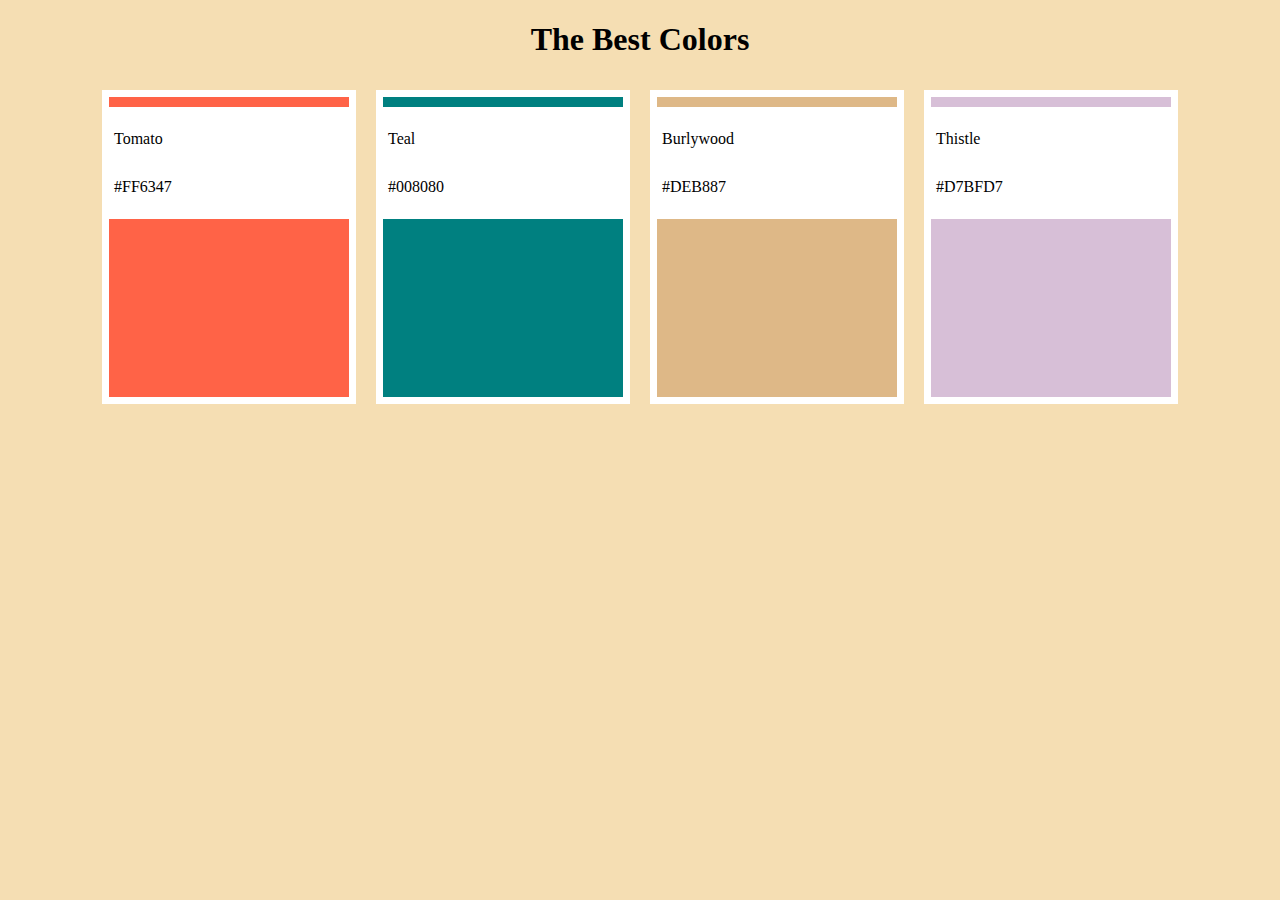
<file: _03/index.html>
<!DOCTYPE html>
<html>

<head>
  <meta charset="utf-8">
  <meta name="viewport" content="width=device-width">
  <title>repl.it</title>
  <link rel="stylesheet" type="text/css" href="styles.css" />
</head>

<h1>The Best Colors</h1>

<body>
  <div class="container">
    <div class="box">
      <div class="box1">
        <div class="box2">Tomato</div>
        <div>#FF6347</div>
      </div>
    </div>
    <div class="box">
      <div class="box1">
        <div class="box2">Teal</div>
        <div>#008080</div>
      </div>
    </div>
    <div class="box">
      <div class="box1">
        <div class="box2">Burlywood</div>
        <div>#DEB887</div>
      </div>
    </div>
    <div class="box">
      <div class="box1">
        <div class="box2">Thistle</div>
        <div>#D7BFD7</div>
      </div>
    </div>
  </div>
</body>

</html>
</file>
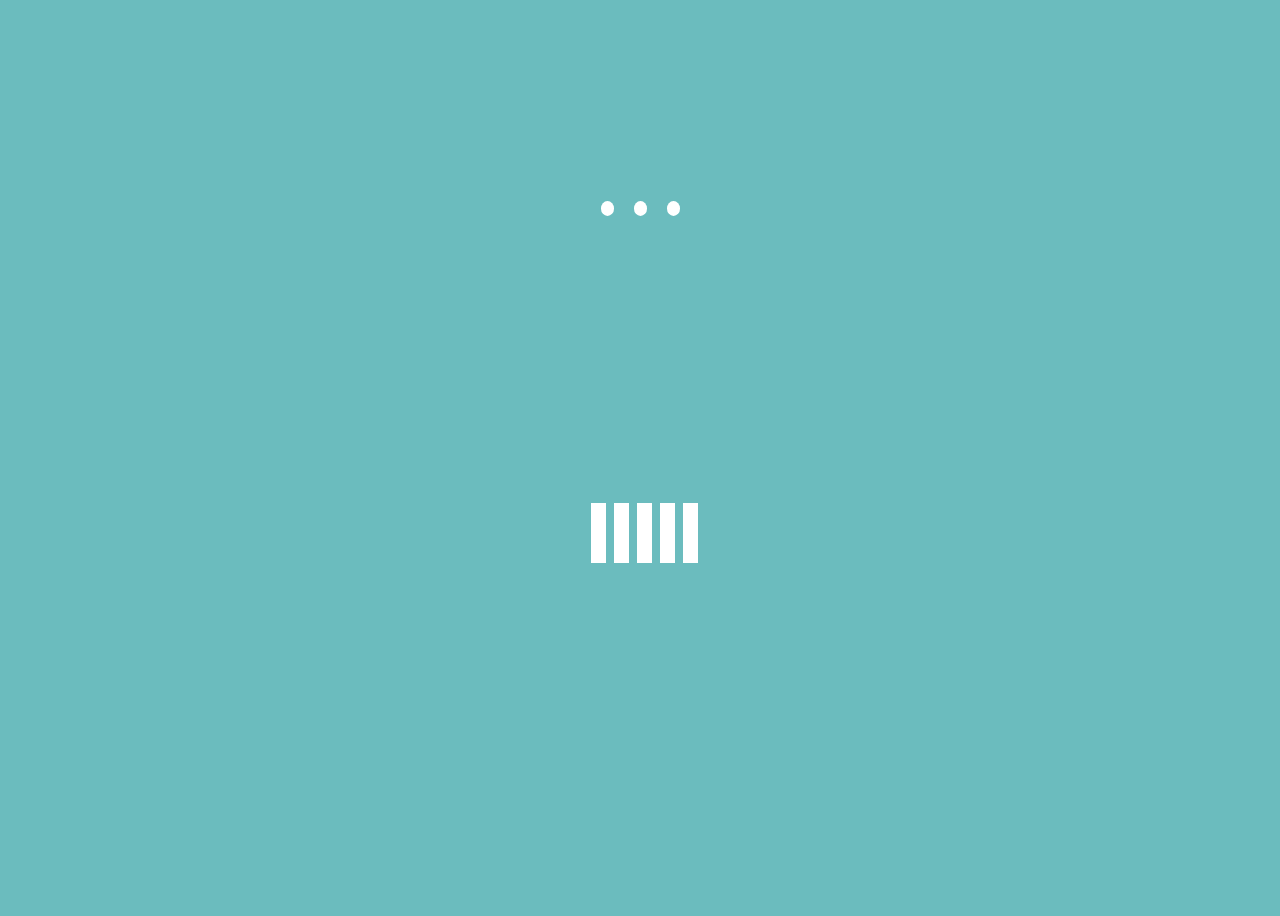
<file: _04/index.html>
<!DOCTYPE html>
<html>

<head>
  <meta charset="utf-8">
  <meta name="viewport" content="width=device-width">
  <link rel="stylesheet" type="text/css" href="styles.css" />
  <title>animations</title>
</head>

<body>
  
  <div class="container">
    <div class="three_dots">
      <div class="dot"></div>
      <div class="dot"></div>
      <div class="dot"></div>
    </div>

    <div class="wave">
      <div class="first_bar"></div>
      <div class="second_bar"></div>
      <div class="third_bar"></div>
      <div class="fourth_bar"></div>
      <div class="fifth_bar"></div>
    </div>
  </div>

</body>

</html>
</file>
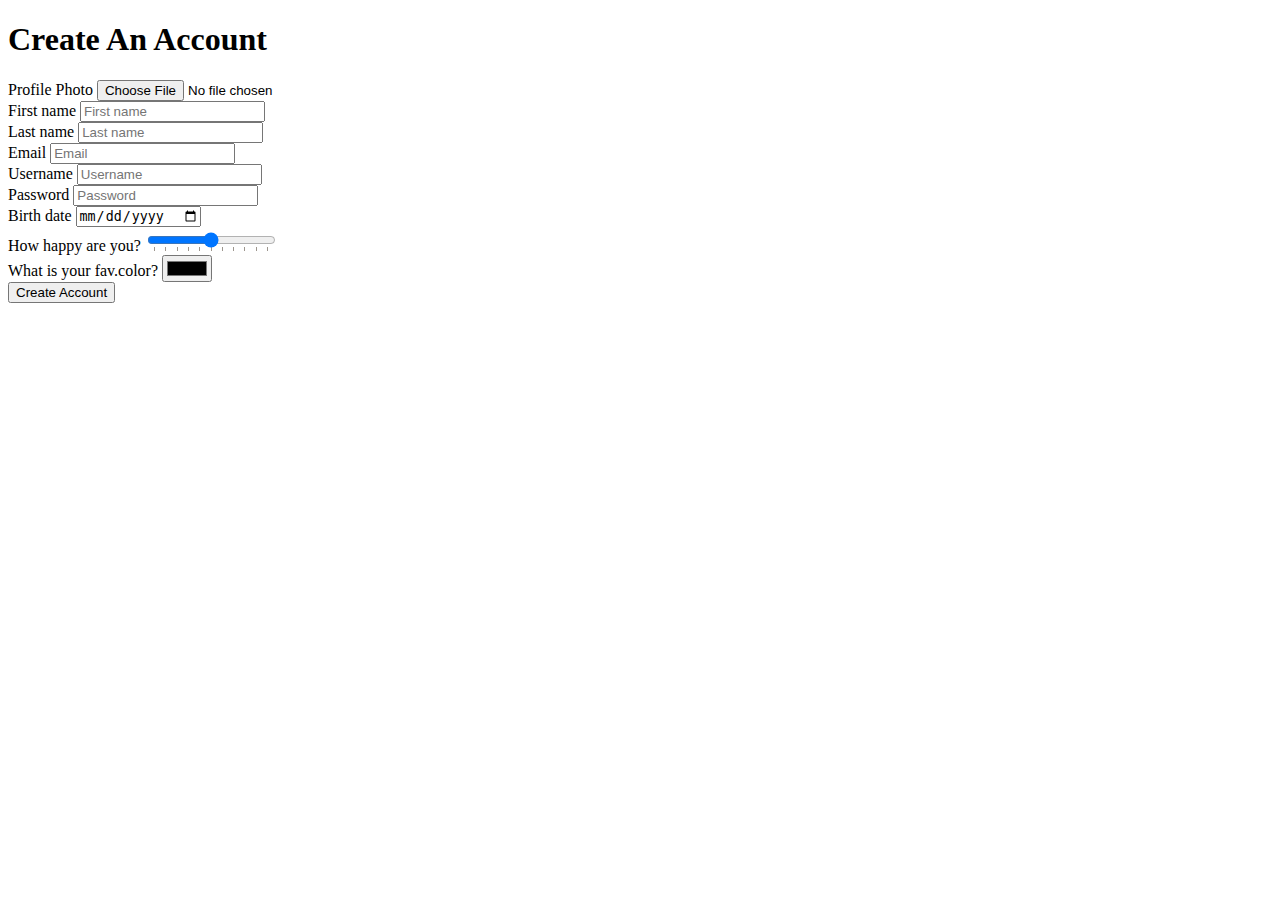
<file: EverydaySimpleCode_01.html>
<!DOCTYPE html>
<html>

<head>
  <meta charset="utf-8">
  <meta name="viewport" content="width=device-width">
  <title>repl.it</title>
</head>

<body>

  <h1>Create An Account</h1>
  <form action="Create Account" method="post">
    <label for="profile photo">Profile Photo</label>
    <input id="profile photo" type="file" accept="image/*"></br>
    <label for="first name">First name</label>
    <input id="first name" type="text" placeholder="First name" required><br>
    <label for="last name">Last name</label>
    <input id="last name" type="text" placeholder="Last name" required><br>
    <label for="email">Email</label>
    <input id="email" type="email" placeholder="Email" required><br>
    <label for="user name">Username</label>
    <input id="user name" type="text" placeholder="Username" required><br>
    <label for="password">Password</label>
    <input id="password" type="password" placeholder="Password" minlength="10" required><br>
    <label for="birth date">Birth date</label>
    <input id="birth date" type="date" placeholder="Birth date" required><br>
    <label for="how happy">How happy are you?</label>
      <input id="how happy" type="range" min="0" max="10" list="markers"></range><br>
        <datalist id="markers">
          <option value="0"></option>
          <option value="1"></option>
          <option value="2"></option>
          <option value="3"></option>
          <option value="4"></option>
          <option value="5"></option>
          <option value="6"></option>
          <option value="7"></option>
          <option value="8"></option>
          <option value="9"></option>
          <option value="10"></option>
        </datalist>
    <label for="what color">What is your fav.color?</label>
    <input id="what color" type="color"></input><br>

    <input type="submit" value="Create Account"></input>
  </form>

</body>

</html>
</file>
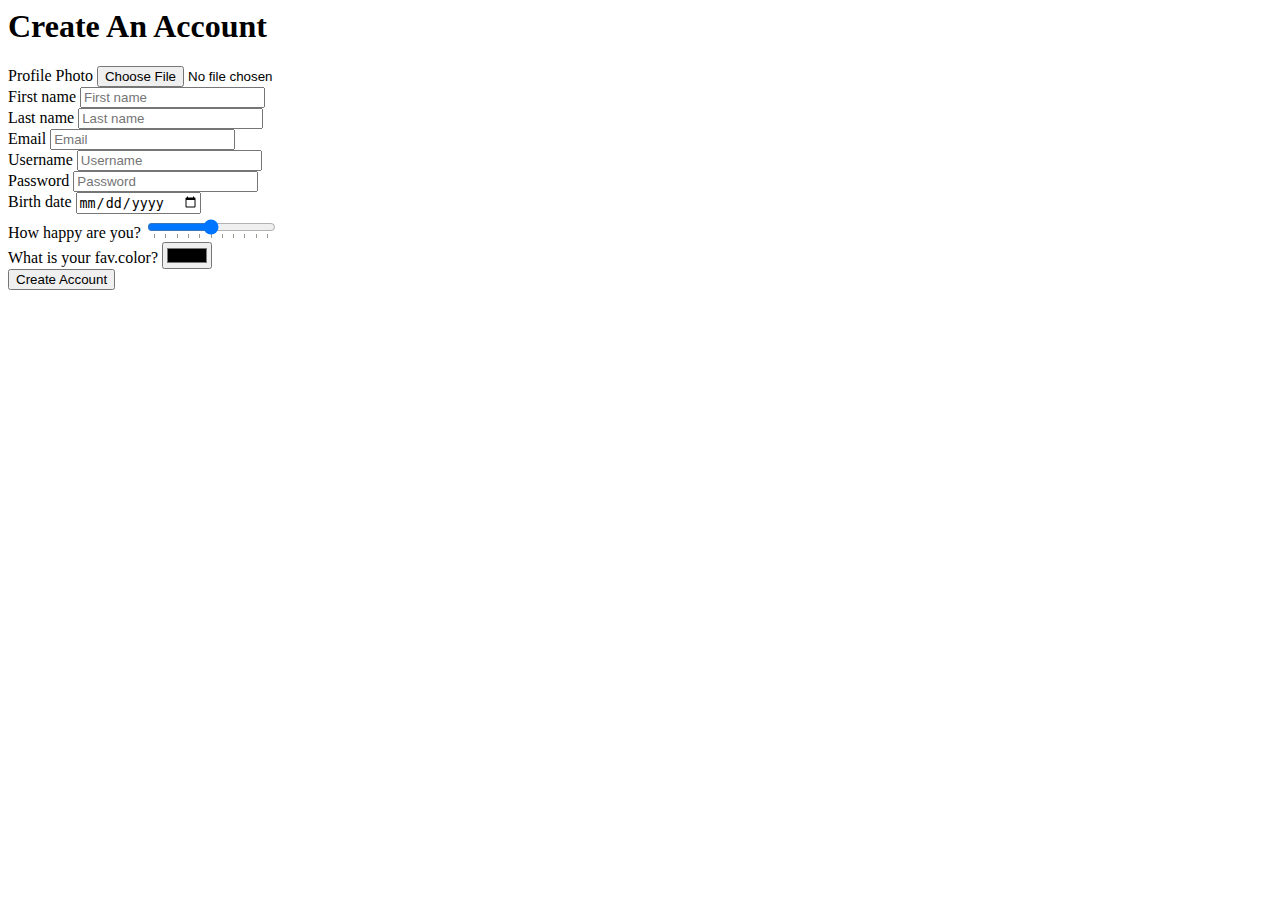
<file: _01/EverydaySimpleCode_01.html>
<html>

<head>
  <meta charset="utf-8">
  <meta name="viewport" content="width=device-width">
  <title>repl.it</title>
</head>

<body>

  <h1>Create An Account</h1>
  <form action="Create Account" method="post">
    <label for="profile photo">Profile Photo</label>
    <input id="profile photo" type="file" accept="image/*"></br>
    <label for="first name">First name</label>
    <input id="first name" type="text" placeholder="First name" required><br>
    <label for="last name">Last name</label>
    <input id="last name" type="text" placeholder="Last name" required><br>
    <label for="email">Email</label>
    <input id="email" type="email" placeholder="Email" required><br>
    <label for="user name">Username</label>
    <input id="user name" type="text" placeholder="Username" required><br>
    <label for="password">Password</label>
    <input id="password" type="password" placeholder="Password" minlength="10" required><br>
    <label for="birth date">Birth date</label>
    <input id="birth date" type="date" placeholder="Birth date" required><br>
    <label for="how happy">How happy are you?</label>
      <input id="how happy" type="range" min="0" max="10" list="markers"></range><br>
        <datalist id="markers">
          <option value="0"></option>
          <option value="1"></option>
          <option value="2"></option>
          <option value="3"></option>
          <option value="4"></option>
          <option value="5"></option>
          <option value="6"></option>
          <option value="7"></option>
          <option value="8"></option>
          <option value="9"></option>
          <option value="10"></option>
        </datalist>
    <label for="what color">What is your fav.color?</label>
    <input id="what color" type="color"></input><br>

    <input type="submit" value="Create Account"></input>
  </form>

</body>

</html>
</file>
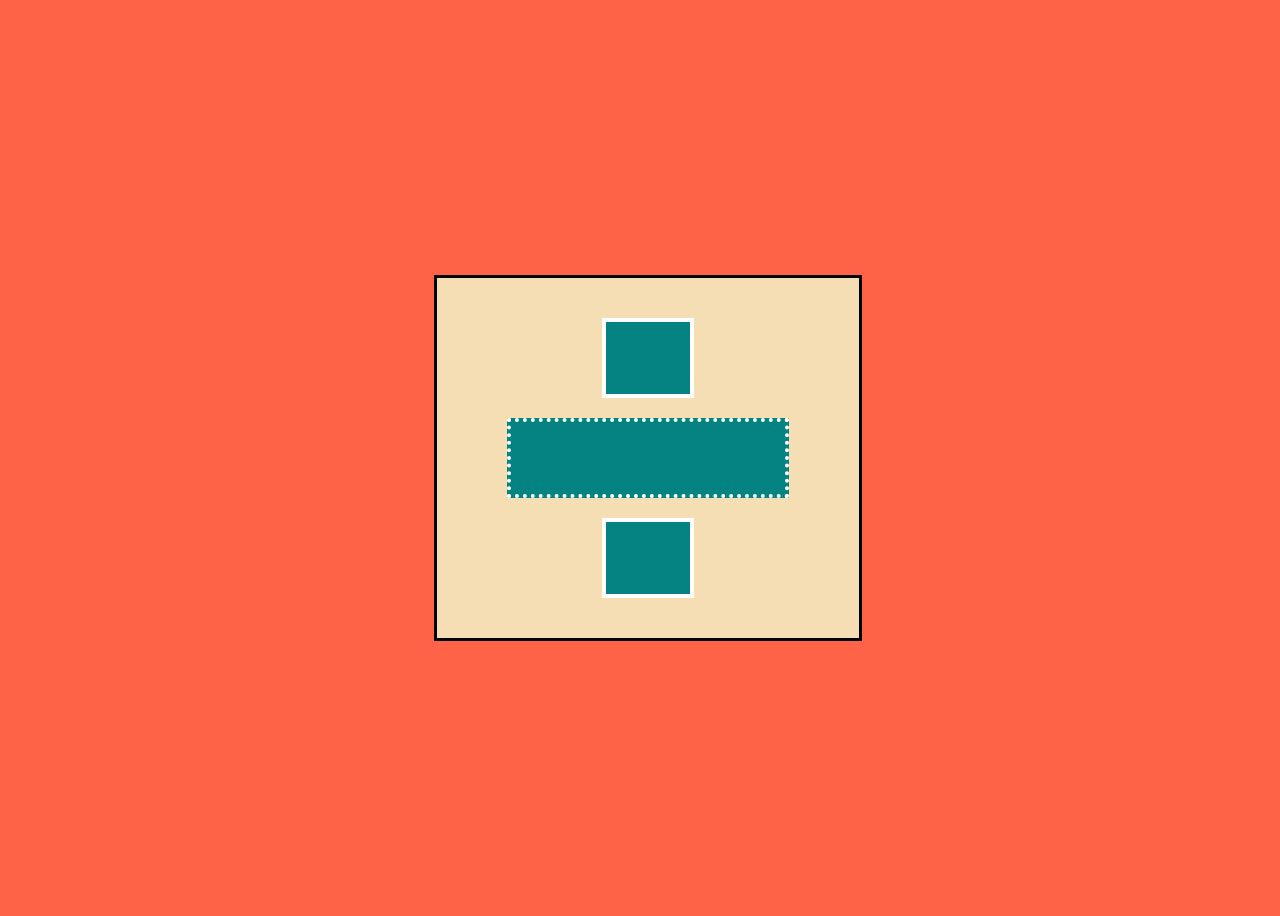
<file: _02/html_css_shape_02.html>
<!DOCTYPE html>
<html>

<head>
  <meta charset="utf-8">
  <meta name="viewport" content="width=device-width">
  <link rel="stylesheet" href="styles.css" />
  <title>repl.it</title>
</head>

<body>
  <div class="main_cube">
    <div class="main_cube_contentbox">
      <div class="main_cube_contentbox_top"></div>   
      <div class="main_cube_contentbox_middle"></div>
      <div class="main_cube_contentbox_bottom"></div>
  </div>
</body>

</html>
</file>
<file: _03/styles.css>
html{
    background-color: wheat;
  }
  
  h1{
    text-align:center;
  }
  
  .container{
    display:flex;
    justify-content: center;
    flex-wrap:wrap;
  }
  
  .box{
    margin: 10px;
    height: 300px;
    width: 240px;
    position: relative;
    border: 7px solid white;
  }
  
  .box1{
    position:absolute;
    top: 15px;
    left:0;
    width:96%;
    position:absolute;
    top:10px;
  }
  
  .box2{
    margin-bottom:30px;
    font-style:bold;
  }
  
  .box1:nth-child(1){
    background-color: white;
    padding:23px 5px;
  }
  
  .box1:nth-child(2){
    background-color: white;
    padding:23px 5px;
  }
  
  .box:nth-child(1){
    background-color:#FF6347;
  }
  
  .box:nth-child(2){
    background-color:#008080;
  }
  
  .box:nth-child(3){
    background-color:#DEB887;
  }
  
  .box:nth-child(4){
    background-color:#D7BFD7;
  }
</file>
<file: _04/styles.css>
body{
    background-color:#6bbcbe;
    display:flex;
    height:100vh;
    width:100vw;
    justify-content: center;
    align-items: center;
    position:relative;
  }
  
  @keyframes moon {
    0% {
      transform: rotate(0deg);
    }
    50% {
      transform: rotate(180deg);
    }
    100% {
      transform: rotate(360deg);
    }
  }
  
  .three_dots{
    display:flex;
    width:100px;
    height:100px;
    justify-content: center;
    align-items: center;
    top:150px;
    position:absolute;
    animation:moon 3s ease-in infinite;
  }
  
  .dot{
    width:15px;
    height:15px;
    background-color:white;
    border-radius:50%;
    margin:10px;
  }
  
  .three_dots div:first-child{
    animation-delay:0.2s;
  }
  
  .three_dots div:nth-child(2){
     animation-delay:0.2s;
  }
  
  .three_dots div:nth-child(3){
     animation-delay:0.2s;
  }
  
  @keyframes waving{
    0%{
      transform:scale(1,1);
    }
    50%{
      transform:scale(1,2);
    }
    100%{
      transform:scale(1,1);
    }
  }
  
  .wave {
    display:flex;
    margin-top:150px;
  }
  
  .wave div{
    height:60px;
    width:15px;
    margin-right:8px;
    background-color:white;
    animation:waving 3s ease-in-out infinite;
  }
  
  .wave div:first-child{
    animation-delay:0.4s;
  }
  
  .wave div:nth-child(2){
    animation-delay:0.8s;
  }
  
  .wave div:nth-child(3){
    animation-delay:1.2s;
  }
  
  .wave div:nth-child(4){
    animation-delay:1.6s;
  }
  
  .wave div:nth-child(5){
    animation-delay:2s;
  }
</file>
<file: _02/styles.css>
body{
  background-color:#ff6347;
  display:flex;
  flex-direction:column;
  align-items: center;
  justify-content:center;
  height:100vh;
  width:100vw;
}

.main_cube  {
  border:3px solid black;
  height:40%;
  width:33%;
  background-color:#f5deb3;
}

.main_cube_contentbox{
  display:flex;
  flex-direction:column;
  align-items:center;
  justify-content:center;
  height:100%;
}

.main_cube_contentbox_top{
  background-color:#058282;
  height:20%;
  width:20%;
  border:4px solid white;
  margin:25px 0px 0px 0px;
}

.main_cube_contentbox_middle{
  background-color:#058282;
  height:20%;
  width:65%;
  border:4px dotted white;
  margin:20px 0px;
}

.main_cube_contentbox_bottom{
  background-color:#058282;
  height:20%;
  width:20%;
  border:4px solid white;
  margin: 0px 0px 25px 0px;
}
</file>
